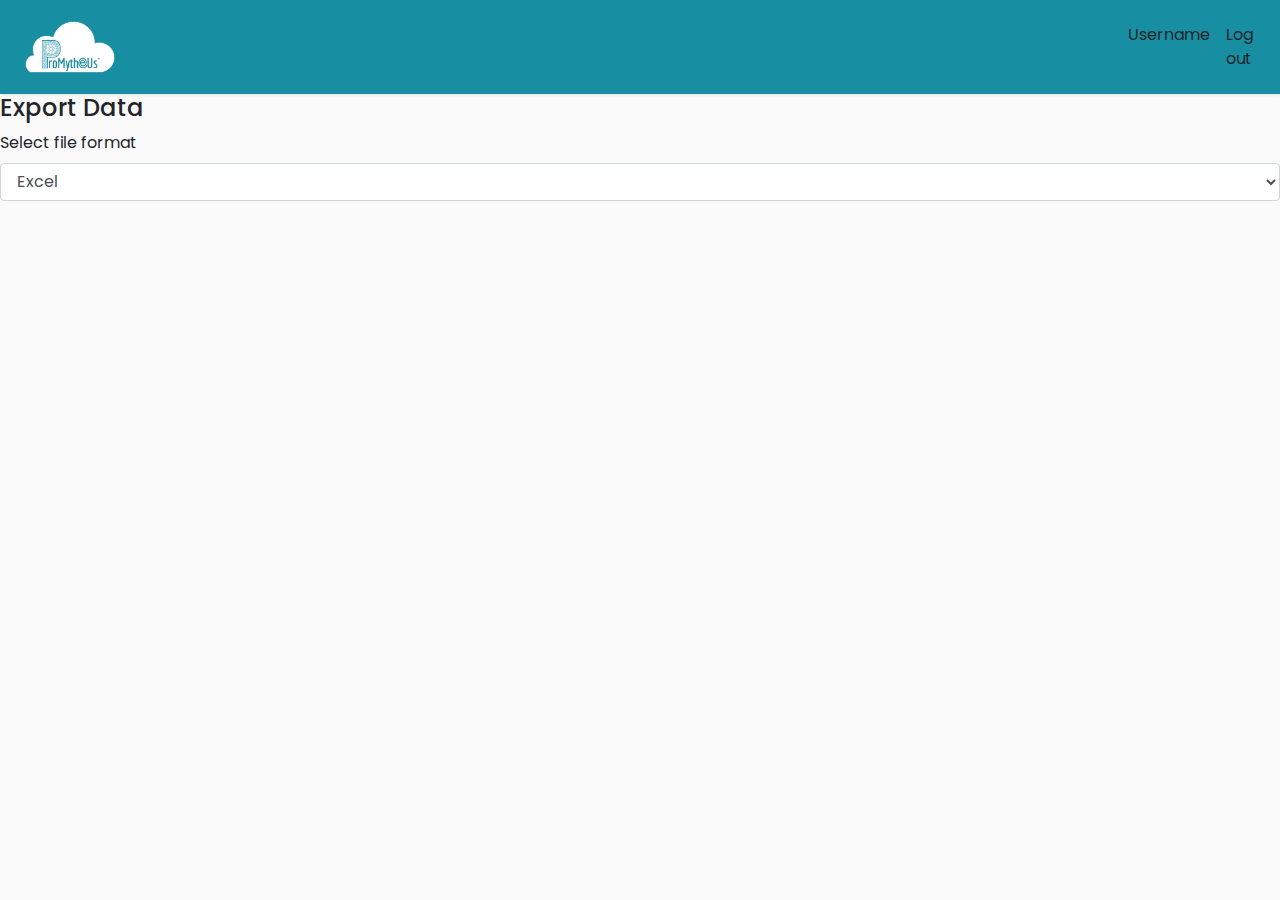
<file: interface design/index.html>
<!DOCTYPE html>
<html lang="en">
	<head>
		<meta charset="utf-8">
		<meta http-equiv="X-UA-Compatible" content="IE=edge">
		<meta name="viewport" content="width=device-width, initial-scale=1">
		<meta name="description" content="">
		<meta name="author" content="">
		<link rel="icon" type="image/png" sizes="16x16" href="">
		<title>PromyTheus</title>
		<link rel="stylesheet" href="https://maxcdn.bootstrapcdn.com/bootstrap/4.1.0/css/bootstrap.min.css">
		<script src="https://ajax.googleapis.com/ajax/libs/jquery/3.3.1/jquery.min.js"></script>
		<script src="https://cdnjs.cloudflare.com/ajax/libs/popper.js/1.14.0/umd/popper.min.js"></script>
		<script src="https://maxcdn.bootstrapcdn.com/bootstrap/4.1.0/js/bootstrap.min.js"></script>
		<!-- Custom CSS -->
		<link href="css/style.css" rel="stylesheet">
	</head>
	<body>
		<nav class="navbar navbar-expand-sm navbar-inverse nav-bar">
			<div class="container">
				<a class="navbar-brand logo" href="#">
					<img src="img/logo2.png" alt="Logo" style="width: 60%;">
				</a>
			</div>
			<ul class="navbar-nav ml-auto nav-bar">
				<li class="nav-item">
					<a class="nav-link" href="#">Username</a>
				</li>
				<li class="nav-item">
					<a class="nav-link" href="#">Log out</a>
				</li>
			</ul>
		</nav>
		<main>
			<aside>
				<div class="sidebar">
					<header>
						<h4>
							Export Data
						</h4>
					</header>
					<form>
						<div class="form-group">
						<label>Select file format</label>
						<select name="file types" class="form-control">
							<option>Excel</option>
							<option>CSV</option>
							<option>PDF</option>
						</select>
						</div>
						

					</form>
				</div>
				
			</aside>
			<section style="background-color: red;">
				<header>
					
				</header>
				
			</section>
		</main>
	</body>
</file>
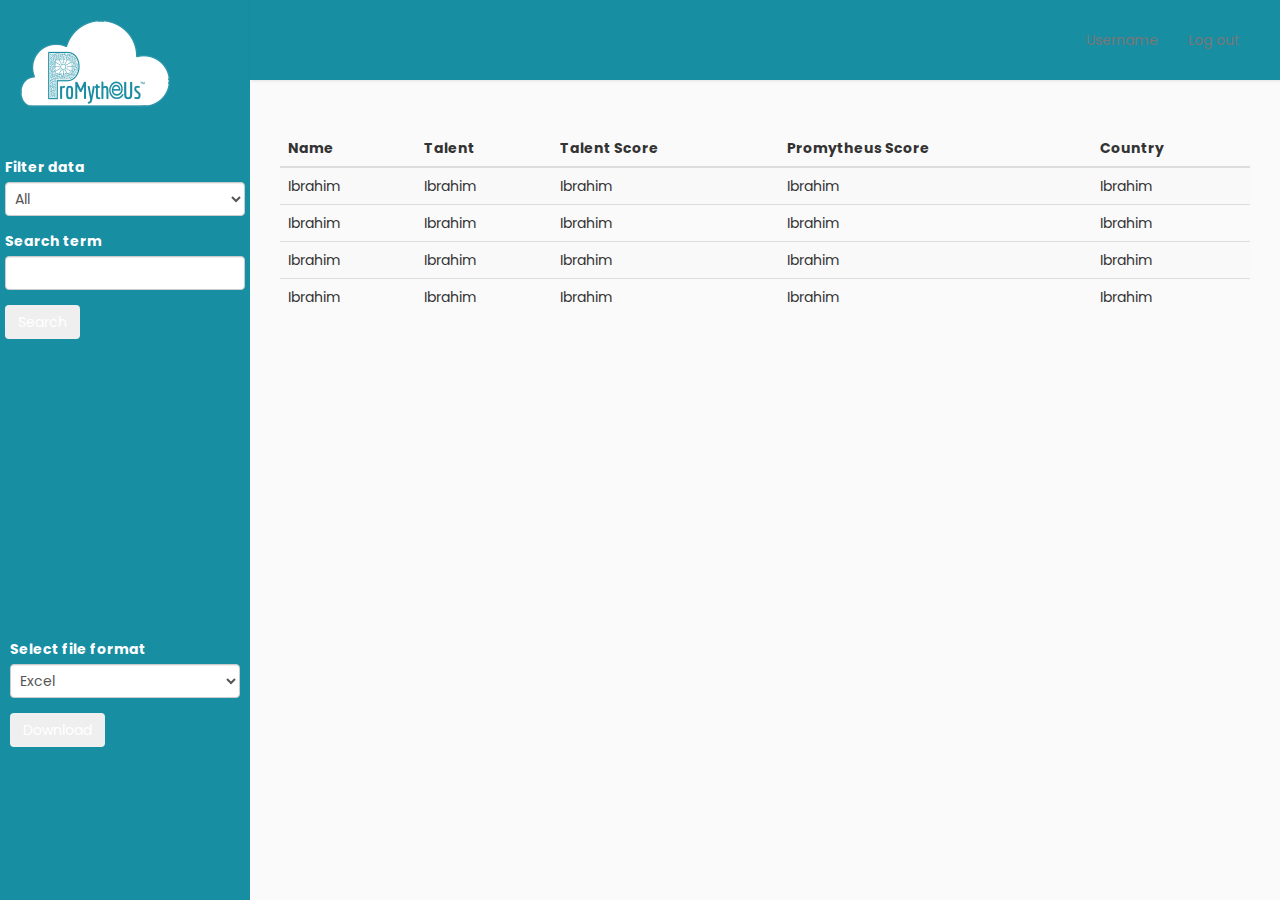
<file: interface design/dashboard.html>
<!DOCTYPE html>
<html>
    <head>
        <meta charset="utf-8">
        <meta name="viewport" content="width=device-width, initial-scale=1.0">
        <meta http-equiv="X-UA-Compatible" content="IE=edge">
        <title>Collapsible sidebar using Bootstrap 3</title>
        <!-- Bootstrap CSS CDN -->
        <link rel="stylesheet" href="https://maxcdn.bootstrapcdn.com/bootstrap/3.3.7/css/bootstrap.min.css">
        <!-- Our Custom CSS -->
        <link rel="stylesheet" href="css/style.css">
    </head>
    <body>
        <div class="wrapper">
            <!-- Sidebar Holder -->
            <nav id="sidebar">
                <div class="sidebar-header">
                    <img src="img/logo2.png" alt="Logo">
                </div>
                <section>
                    <form>
                        <div class="form-group">
                            <label for="data-category">Filter data</label>
                            <select name="data-category" class="form-control form-element">
                                <option>All</option>
                                <option>Country</option>
                                <option>Talent</option>
                                <option>Name</option>
                            </select>
                        </div>
                        <div class="form-group">
                            <label for="search-term">
                                Search term
                            </label>
                            <input type="text" name="search-term" class="form-control form-element">
                        </div>
                        <div>
                            <button class="btn">Search</button>
                        </div>
                    </form>
                </section>
                <section>
                    <!--                 <header>
                        <h3 style="text-align: center" class="form-header">Export Data</h3>
                    </header> -->
                    <form class="form2">
                        <div class="form-group">
                            <label for="data-category">Select file format</label>
                            <select name="data-category" class="form-control form-element">
                                <option>Excel</option>
                                <option>CSV</option>
                                <option>PDF</option>
                            </select>
                        </div>
                        <div>
                            <button class="btn download">Download</button>
                        </div>
                    </form>
                </section>
            </nav>
            <!-- Page Content Holder -->
            <div id="content">
                <nav class="navbar navbar-default">
                    <div class="container-fluid nav-bar">
                        <div class="collapse navbar-collapse" id="bs-example-navbar-collapse-1">
                            <ul class="nav navbar-nav navbar-right">
                                <li><a href="#">Username</a></li>
                                <li><a href="#">Log out</a></li>
                            </ul>
                        </div>
                    </div>
                </nav>
                <section>
                    <table class="table table-striped table-hover" style="width:100%">
                        <thead>
                            <tr>
                                <th>Name</th>
                                <th>Talent</th>
                                <th>Talent Score</th>
                                <th>Promytheus Score</th>
                                <th>Country</th>
                            </tr>
                        </thead>
                        <tbody>
                            <a><tr>
                                <td>Ibrahim</td>
                                <td>Ibrahim</td>
                                <td>Ibrahim</td>
                                <td>Ibrahim</td>
                                <td>Ibrahim</td>
                            </tr></a>
                            <tr>
                                <td>Ibrahim</td>
                                <td>Ibrahim</td>
                                <td>Ibrahim</td>
                                <td>Ibrahim</td>
                                <td>Ibrahim</td>
                            </tr>
                            <tr>
                                <td>Ibrahim</td>
                                <td>Ibrahim</td>
                                <td>Ibrahim</td>
                                <td>Ibrahim</td>
                                <td>Ibrahim</td>
                            </tr>
                            <tr>
                                <td>Ibrahim</td>
                                <td>Ibrahim</td>
                                <td>Ibrahim</td>
                                <td>Ibrahim</td>
                                <td>Ibrahim</td>
                            </tr>
                        </tbody>
                    </table>
                </section>
            </div>
        </div>
    </body>
</html>
</file>
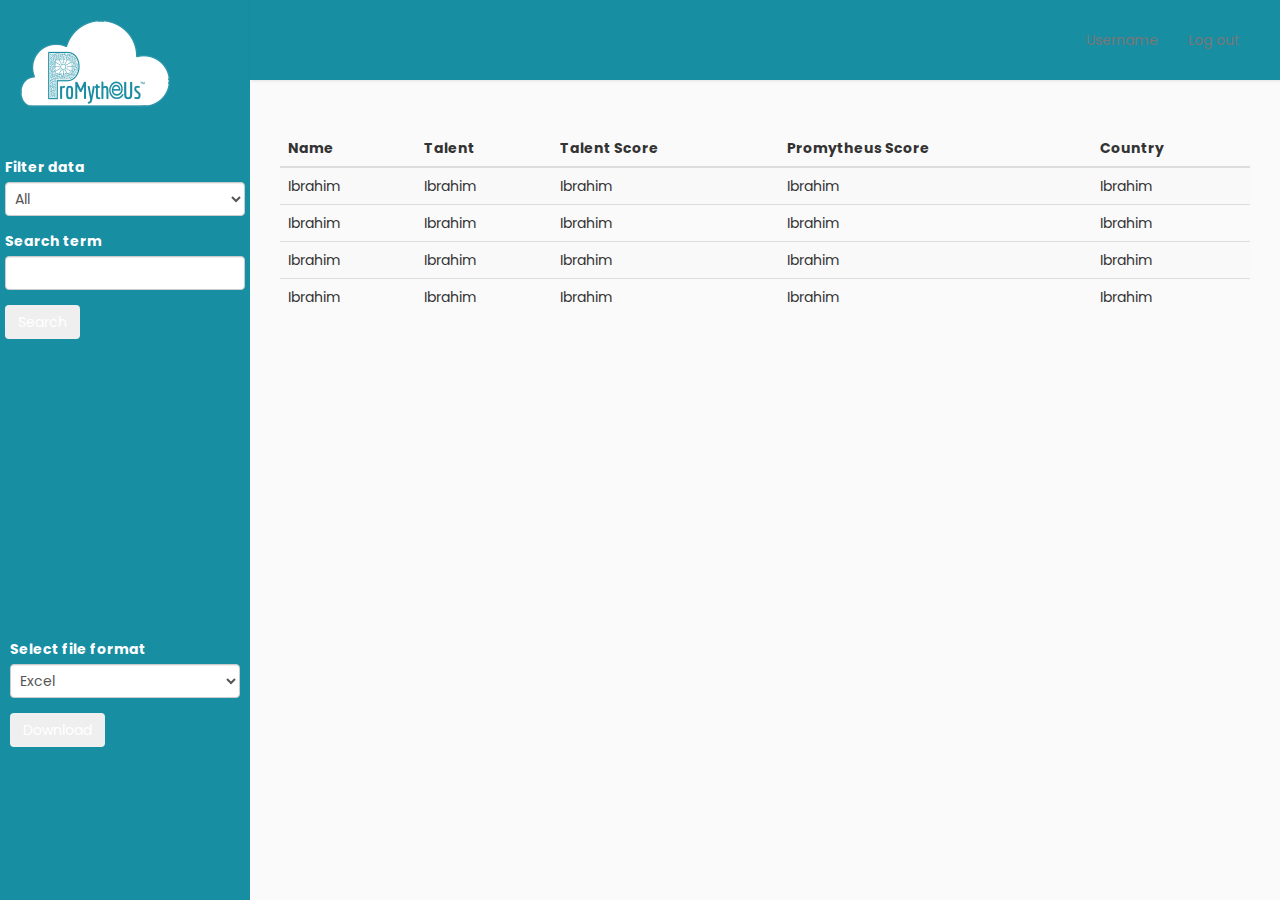
<file: interface design/index4 (2).html>
<!DOCTYPE html>
<html>
    <head>
        <meta charset="utf-8">
        <meta name="viewport" content="width=device-width, initial-scale=1.0">
        <meta http-equiv="X-UA-Compatible" content="IE=edge">
        <title>Collapsible sidebar using Bootstrap 3</title>
        <!-- Bootstrap CSS CDN -->
        <link rel="stylesheet" href="https://maxcdn.bootstrapcdn.com/bootstrap/3.3.7/css/bootstrap.min.css">
        <!-- Our Custom CSS -->
        <link rel="stylesheet" href="css/style4.css">
    </head>
    <body>
        <div class="wrapper">
            <!-- Sidebar Holder -->
            <nav id="sidebar">
                <div class="sidebar-header">
                    <img src="img/logo2.png" alt="Logo">
                </div>
                <section>
                    <form>
                        <div class="form-group">
                            <label for="data-category">Filter data</label>
                            <select name="data-category" class="form-control form-element">
                                <option>All</option>
                                <option>Country</option>
                                <option>Talent</option>
                                <option>Name</option>
                            </select>
                        </div>
                        <div class="form-group">
                            <label for="search-term">
                                Search term
                            </label>
                            <input type="text" name="search-term" class="form-control form-element">
                        </div>
                        <div>
                            <button class="btn">Search</button>
                        </div>
                    </form>
                </section>
                <section>
                    <!--                 <header>
                        <h3 style="text-align: center" class="form-header">Export Data</h3>
                    </header> -->
                    <form class="form2">
                        <div class="form-group">
                            <label for="data-category">Select file format</label>
                            <select name="data-category" class="form-control form-element">
                                <option>Excel</option>
                                <option>CSV</option>
                                <option>PDF</option>
                            </select>
                        </div>
                        <div>
                            <button class="btn download">Download</button>
                        </div>
                    </form>
                </section>
            </nav>
            <!-- Page Content Holder -->
            <div id="content">
                <nav class="navbar navbar-default">
                    <div class="container-fluid nav-bar">
                        <div class="collapse navbar-collapse" id="bs-example-navbar-collapse-1">
                            <ul class="nav navbar-nav navbar-right">
                                <li><a href="#">Username</a></li>
                                <li><a href="#">Log out</a></li>
                            </ul>
                        </div>
                    </div>
                </nav>
                <section>
                    <table class="table table-striped table-hover" style="width:100%">
                        <thead>
                            <tr>
                                <th>Name</th>
                                <th>Talent</th>
                                <th>Talent Score</th>
                                <th>Promytheus Score</th>
                                <th>Country</th>
                            </tr>
                        </thead>
                        <tbody>
                            <a><tr>
                                <td>Ibrahim</td>
                                <td>Ibrahim</td>
                                <td>Ibrahim</td>
                                <td>Ibrahim</td>
                                <td>Ibrahim</td>
                            </tr></a>
                            <tr>
                                <td>Ibrahim</td>
                                <td>Ibrahim</td>
                                <td>Ibrahim</td>
                                <td>Ibrahim</td>
                                <td>Ibrahim</td>
                            </tr>
                            <tr>
                                <td>Ibrahim</td>
                                <td>Ibrahim</td>
                                <td>Ibrahim</td>
                                <td>Ibrahim</td>
                                <td>Ibrahim</td>
                            </tr>
                            <tr>
                                <td>Ibrahim</td>
                                <td>Ibrahim</td>
                                <td>Ibrahim</td>
                                <td>Ibrahim</td>
                                <td>Ibrahim</td>
                            </tr>
                        </tbody>
                    </table>
                </section>
            </div>
        </div>
    </body>
</html>
</file>
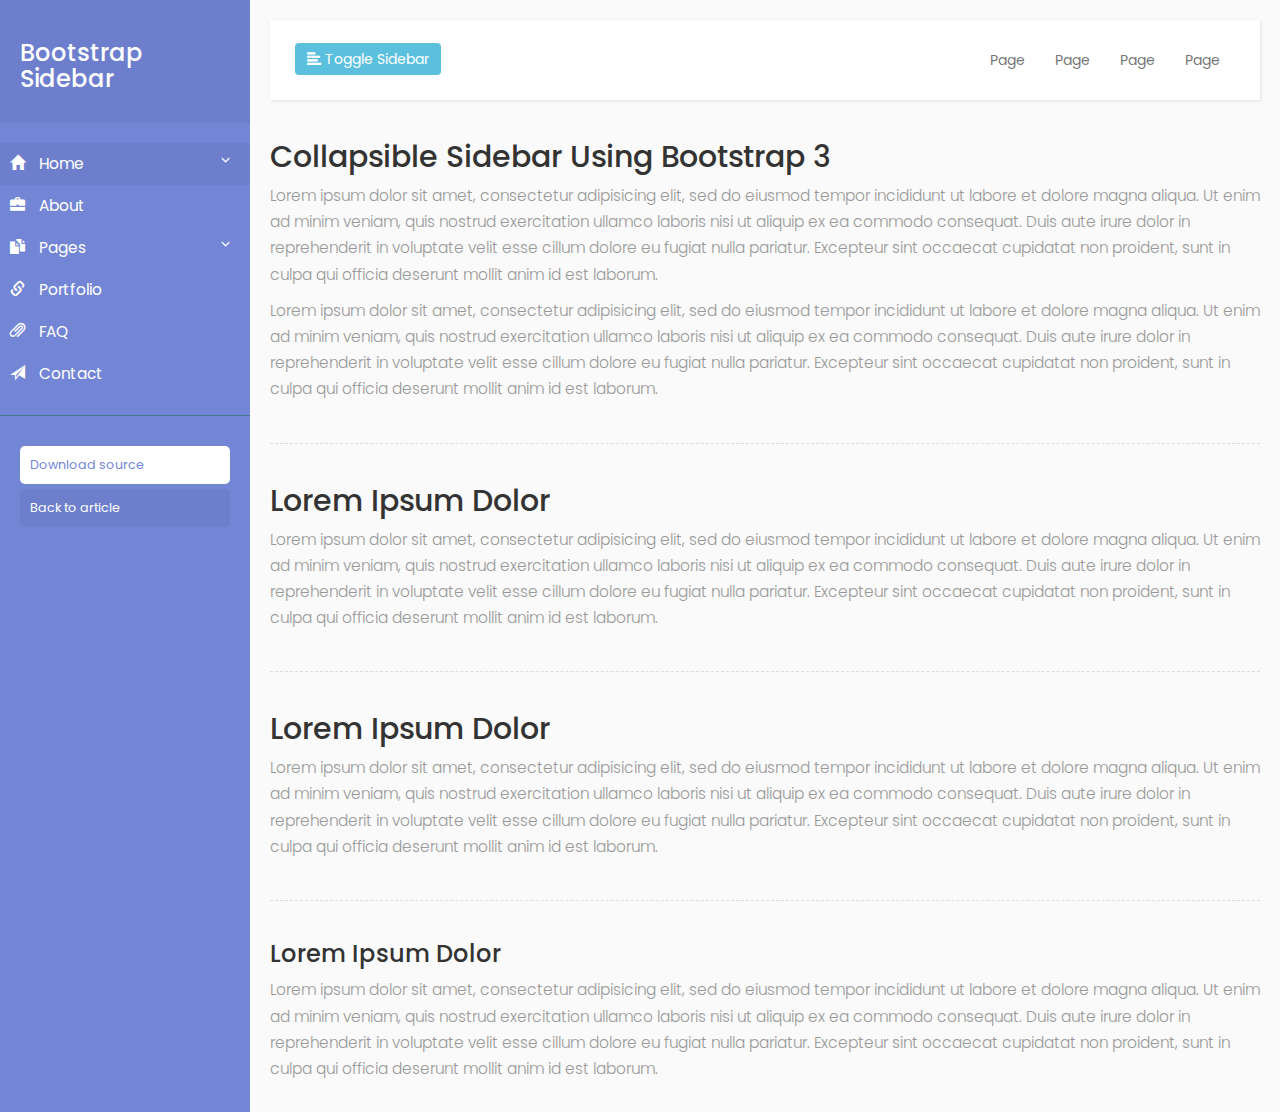
<file: interface design/img/sidebar/bootstrap-sidebar/index4.html>
<!DOCTYPE html>
<html>
    <head>
        <meta charset="utf-8">
        <meta name="viewport" content="width=device-width, initial-scale=1.0">
        <meta http-equiv="X-UA-Compatible" content="IE=edge">

        <title>Collapsible sidebar using Bootstrap 3</title>

         <!-- Bootstrap CSS CDN -->
        <link rel="stylesheet" href="https://maxcdn.bootstrapcdn.com/bootstrap/3.3.7/css/bootstrap.min.css">
        <!-- Our Custom CSS -->
        <link rel="stylesheet" href="style4.css">
    </head>
    <body>



        <div class="wrapper">
            <!-- Sidebar Holder -->
            <nav id="sidebar">
                <div class="sidebar-header">
                    <h3>Bootstrap Sidebar</h3>
                    <strong>BS</strong>
                </div>

                <ul class="list-unstyled components">
                    <li class="active">
                        <a href="#homeSubmenu" data-toggle="collapse" aria-expanded="false">
                            <i class="glyphicon glyphicon-home"></i>
                            Home
                        </a>
                        <ul class="collapse list-unstyled" id="homeSubmenu">
                            <li><a href="#">Home 1</a></li>
                            <li><a href="#">Home 2</a></li>
                            <li><a href="#">Home 3</a></li>
                        </ul>
                    </li>
                    <li>
                        <a href="#">
                            <i class="glyphicon glyphicon-briefcase"></i>
                            About
                        </a>
                        <a href="#pageSubmenu" data-toggle="collapse" aria-expanded="false">
                            <i class="glyphicon glyphicon-duplicate"></i>
                            Pages
                        </a>
                        <ul class="collapse list-unstyled" id="pageSubmenu">
                            <li><a href="#">Page 1</a></li>
                            <li><a href="#">Page 2</a></li>
                            <li><a href="#">Page 3</a></li>
                        </ul>
                    </li>
                    <li>
                        <a href="#">
                            <i class="glyphicon glyphicon-link"></i>
                            Portfolio
                        </a>
                    </li>
                    <li>
                        <a href="#">
                            <i class="glyphicon glyphicon-paperclip"></i>
                            FAQ
                        </a>
                    </li>
                    <li>
                        <a href="#">
                            <i class="glyphicon glyphicon-send"></i>
                            Contact
                        </a>
                    </li>
                </ul>

                <ul class="list-unstyled CTAs">
                    <li><a href="https://bootstrapious.com/tutorial/files/sidebar.zip" class="download">Download source</a></li>
                    <li><a href="https://bootstrapious.com/p/bootstrap-sidebar" class="article">Back to article</a></li>
                </ul>
            </nav>

            <!-- Page Content Holder -->
            <div id="content">

                <nav class="navbar navbar-default">
                    <div class="container-fluid">

                        <div class="navbar-header">
                            <button type="button" id="sidebarCollapse" class="btn btn-info navbar-btn">
                                <i class="glyphicon glyphicon-align-left"></i>
                                <span>Toggle Sidebar</span>
                            </button>
                        </div>

                        <div class="collapse navbar-collapse" id="bs-example-navbar-collapse-1">
                            <ul class="nav navbar-nav navbar-right">
                                <li><a href="#">Page</a></li>
                                <li><a href="#">Page</a></li>
                                <li><a href="#">Page</a></li>
                                <li><a href="#">Page</a></li>
                            </ul>
                        </div>
                    </div>
                </nav>

                <h2>Collapsible Sidebar Using Bootstrap 3</h2>
                <p>Lorem ipsum dolor sit amet, consectetur adipisicing elit, sed do eiusmod tempor incididunt ut labore et dolore magna aliqua. Ut enim ad minim veniam, quis nostrud exercitation ullamco laboris nisi ut aliquip ex ea commodo consequat. Duis aute irure dolor in reprehenderit in voluptate velit esse cillum dolore eu fugiat nulla pariatur. Excepteur sint occaecat cupidatat non proident, sunt in culpa qui officia deserunt mollit anim id est laborum.</p>
                <p>Lorem ipsum dolor sit amet, consectetur adipisicing elit, sed do eiusmod tempor incididunt ut labore et dolore magna aliqua. Ut enim ad minim veniam, quis nostrud exercitation ullamco laboris nisi ut aliquip ex ea commodo consequat. Duis aute irure dolor in reprehenderit in voluptate velit esse cillum dolore eu fugiat nulla pariatur. Excepteur sint occaecat cupidatat non proident, sunt in culpa qui officia deserunt mollit anim id est laborum.</p>

                <div class="line"></div>

                <h2>Lorem Ipsum Dolor</h2>
                <p>Lorem ipsum dolor sit amet, consectetur adipisicing elit, sed do eiusmod tempor incididunt ut labore et dolore magna aliqua. Ut enim ad minim veniam, quis nostrud exercitation ullamco laboris nisi ut aliquip ex ea commodo consequat. Duis aute irure dolor in reprehenderit in voluptate velit esse cillum dolore eu fugiat nulla pariatur. Excepteur sint occaecat cupidatat non proident, sunt in culpa qui officia deserunt mollit anim id est laborum.</p>

                <div class="line"></div>

                <h2>Lorem Ipsum Dolor</h2>
                <p>Lorem ipsum dolor sit amet, consectetur adipisicing elit, sed do eiusmod tempor incididunt ut labore et dolore magna aliqua. Ut enim ad minim veniam, quis nostrud exercitation ullamco laboris nisi ut aliquip ex ea commodo consequat. Duis aute irure dolor in reprehenderit in voluptate velit esse cillum dolore eu fugiat nulla pariatur. Excepteur sint occaecat cupidatat non proident, sunt in culpa qui officia deserunt mollit anim id est laborum.</p>

                <div class="line"></div>

                <h3>Lorem Ipsum Dolor</h3>
                <p>Lorem ipsum dolor sit amet, consectetur adipisicing elit, sed do eiusmod tempor incididunt ut labore et dolore magna aliqua. Ut enim ad minim veniam, quis nostrud exercitation ullamco laboris nisi ut aliquip ex ea commodo consequat. Duis aute irure dolor in reprehenderit in voluptate velit esse cillum dolore eu fugiat nulla pariatur. Excepteur sint occaecat cupidatat non proident, sunt in culpa qui officia deserunt mollit anim id est laborum.</p>
            </div>
        </div>





        <!-- jQuery CDN -->
         <script src="https://code.jquery.com/jquery-1.12.0.min.js"></script>
         <!-- Bootstrap Js CDN -->
         <script src="https://maxcdn.bootstrapcdn.com/bootstrap/3.3.7/js/bootstrap.min.js"></script>

         <script type="text/javascript">
             $(document).ready(function () {
                 $('#sidebarCollapse').on('click', function () {
                     $('#sidebar').toggleClass('active');
                 });
             });
         </script>
    </body>
</html>
</file>
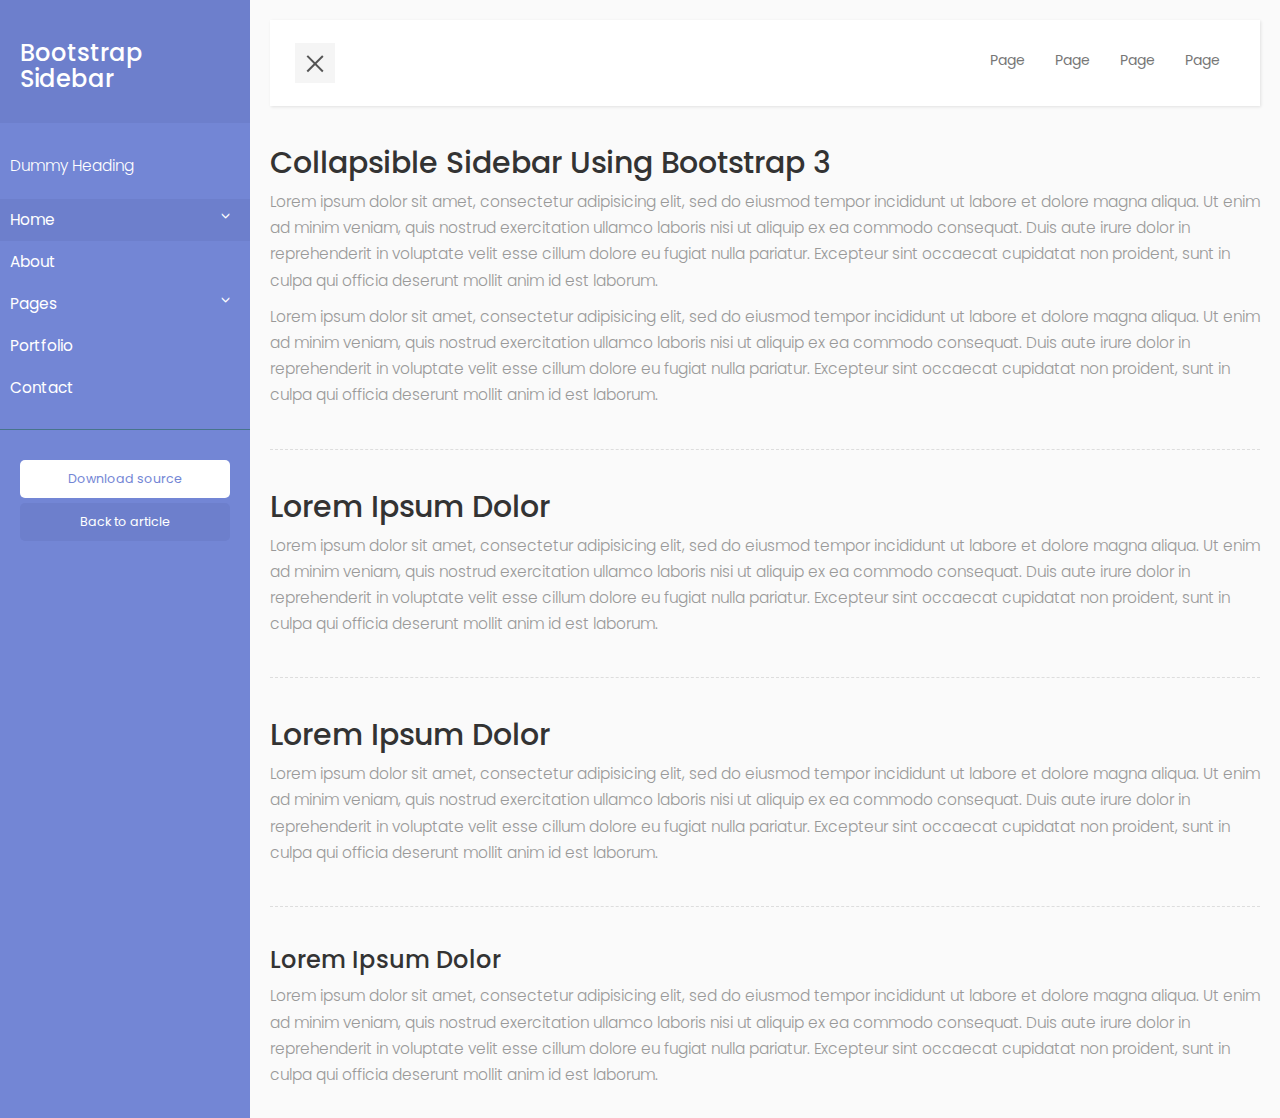
<file: interface design/img/sidebar/bootstrap-sidebar/index5.html>
<!DOCTYPE html>
<html>
    <head>
        <meta charset="utf-8">
        <meta name="viewport" content="width=device-width, initial-scale=1.0">
        <meta http-equiv="X-UA-Compatible" content="IE=edge">

        <title>Collapsible sidebar using Bootstrap 3</title>

         <!-- Bootstrap CSS CDN -->
        <link rel="stylesheet" href="https://maxcdn.bootstrapcdn.com/bootstrap/3.3.7/css/bootstrap.min.css">
        <!-- Our Custom CSS -->
        <link rel="stylesheet" href="style5.css">
    </head>
    <body>



        <div class="wrapper">
            <!-- Sidebar Holder -->
            <nav id="sidebar">
                <div class="sidebar-header">
                    <h3>Bootstrap Sidebar</h3>
                </div>

                <ul class="list-unstyled components">
                    <p>Dummy Heading</p>
                    <li class="active">
                        <a href="#homeSubmenu" data-toggle="collapse" aria-expanded="false">Home</a>
                        <ul class="collapse list-unstyled" id="homeSubmenu">
                            <li><a href="#">Home 1</a></li>
                            <li><a href="#">Home 2</a></li>
                            <li><a href="#">Home 3</a></li>
                        </ul>
                    </li>
                    <li>
                        <a href="#">About</a>
                        <a href="#pageSubmenu" data-toggle="collapse" aria-expanded="false">Pages</a>
                        <ul class="collapse list-unstyled" id="pageSubmenu">
                            <li><a href="#">Page 1</a></li>
                            <li><a href="#">Page 2</a></li>
                            <li><a href="#">Page 3</a></li>
                        </ul>
                    </li>
                    <li>
                        <a href="#">Portfolio</a>
                    </li>
                    <li>
                        <a href="#">Contact</a>
                    </li>
                </ul>

                <ul class="list-unstyled CTAs">
                    <li><a href="https://bootstrapious.com/tutorial/files/sidebar.zip" class="download">Download source</a></li>
                    <li><a href="https://bootstrapious.com/p/bootstrap-sidebar" class="article">Back to article</a></li>
                </ul>
            </nav>

            <!-- Page Content Holder -->
            <div id="content">

                <nav class="navbar navbar-default">
                    <div class="container-fluid">

                        <div class="navbar-header">
                            <button type="button" id="sidebarCollapse" class="navbar-btn">
                                <span></span>
                                <span></span>
                                <span></span>
                            </button>
                        </div>

                        <div class="collapse navbar-collapse" id="bs-example-navbar-collapse-1">
                            <ul class="nav navbar-nav navbar-right">
                                <li><a href="#">Page</a></li>
                                <li><a href="#">Page</a></li>
                                <li><a href="#">Page</a></li>
                                <li><a href="#">Page</a></li>
                            </ul>
                        </div>
                    </div>
                </nav>

                <h2>Collapsible Sidebar Using Bootstrap 3</h2>
                <p>Lorem ipsum dolor sit amet, consectetur adipisicing elit, sed do eiusmod tempor incididunt ut labore et dolore magna aliqua. Ut enim ad minim veniam, quis nostrud exercitation ullamco laboris nisi ut aliquip ex ea commodo consequat. Duis aute irure dolor in reprehenderit in voluptate velit esse cillum dolore eu fugiat nulla pariatur. Excepteur sint occaecat cupidatat non proident, sunt in culpa qui officia deserunt mollit anim id est laborum.</p>
                <p>Lorem ipsum dolor sit amet, consectetur adipisicing elit, sed do eiusmod tempor incididunt ut labore et dolore magna aliqua. Ut enim ad minim veniam, quis nostrud exercitation ullamco laboris nisi ut aliquip ex ea commodo consequat. Duis aute irure dolor in reprehenderit in voluptate velit esse cillum dolore eu fugiat nulla pariatur. Excepteur sint occaecat cupidatat non proident, sunt in culpa qui officia deserunt mollit anim id est laborum.</p>

                <div class="line"></div>

                <h2>Lorem Ipsum Dolor</h2>
                <p>Lorem ipsum dolor sit amet, consectetur adipisicing elit, sed do eiusmod tempor incididunt ut labore et dolore magna aliqua. Ut enim ad minim veniam, quis nostrud exercitation ullamco laboris nisi ut aliquip ex ea commodo consequat. Duis aute irure dolor in reprehenderit in voluptate velit esse cillum dolore eu fugiat nulla pariatur. Excepteur sint occaecat cupidatat non proident, sunt in culpa qui officia deserunt mollit anim id est laborum.</p>

                <div class="line"></div>

                <h2>Lorem Ipsum Dolor</h2>
                <p>Lorem ipsum dolor sit amet, consectetur adipisicing elit, sed do eiusmod tempor incididunt ut labore et dolore magna aliqua. Ut enim ad minim veniam, quis nostrud exercitation ullamco laboris nisi ut aliquip ex ea commodo consequat. Duis aute irure dolor in reprehenderit in voluptate velit esse cillum dolore eu fugiat nulla pariatur. Excepteur sint occaecat cupidatat non proident, sunt in culpa qui officia deserunt mollit anim id est laborum.</p>

                <div class="line"></div>

                <h3>Lorem Ipsum Dolor</h3>
                <p>Lorem ipsum dolor sit amet, consectetur adipisicing elit, sed do eiusmod tempor incididunt ut labore et dolore magna aliqua. Ut enim ad minim veniam, quis nostrud exercitation ullamco laboris nisi ut aliquip ex ea commodo consequat. Duis aute irure dolor in reprehenderit in voluptate velit esse cillum dolore eu fugiat nulla pariatur. Excepteur sint occaecat cupidatat non proident, sunt in culpa qui officia deserunt mollit anim id est laborum.</p>
            </div>
        </div>





        <!-- jQuery CDN -->
         <script src="https://code.jquery.com/jquery-1.12.0.min.js"></script>
         <!-- Bootstrap Js CDN -->
         <script src="https://maxcdn.bootstrapcdn.com/bootstrap/3.3.7/js/bootstrap.min.js"></script>

         <script type="text/javascript">
             $(document).ready(function () {
                 $('#sidebarCollapse').on('click', function () {
                     $('#sidebar').toggleClass('active');
                     $(this).toggleClass('active');
                 });
             });
         </script>
    </body>
</html>
</file>
<file: interface design/css/style.css>
@import "https://fonts.googleapis.com/css?family=Poppins:300,400,500,600,700";


body {
    font-family: 'Poppins', sans-serif;
    background: #fafafa;
}

p {
    font-family: 'Poppins', sans-serif;
    font-size: 1.1em;
    font-weight: 300;
    line-height: 1.7em;
    color: #999;
}

a, a:hover, a:focus {
    color: inherit;
    text-decoration: none;
    transition: all 0.3s;
}

.navbar {
    padding: 15px 10px;
    background: #178ea2;
    border: none;
    border-radius: 0;
    box-shadow: 1px 1px 3px rgba(0, 0, 0, 0.1);
}

.navbar-btn {
    box-shadow: none;
    outline: none !important;
    border: none;
}

/* ---------------------------------------------------
    SIDEBAR STYLE
----------------------------------------------------- */
.wrapper {
    display: flex;
    align-items: stretch;
}

#sidebar {
    min-width: 250px;
    max-width: 250px;
    background: #178ea2;
    color: #fff;
    transition: all 0.3s;
}

#sidebar form{
    margin: 30px 5px 30px 5px;
}

#sidebar .form2{
    margin: 300px 10px 10px 10px;
}
#sidebar.active {
    margin-left: -250px;
}

#sidebar .sidebar-header {
    padding: 20px;
    background: #178ea2;
}

#sidebar .form-element{
    padding: 5px;
}

#sidebar ul p {
    color: #fff;
    padding: 10px;
}

#sidebar ul li a {
    padding: 10px;
    font-size: 1.1em;
    display: block;
}
#sidebar ul li a:hover {
    color: #7386D5;
    background: #fff;
}



/* ---------------------------------------------------
    CONTENT STYLE
----------------------------------------------------- */
#content {
    width: 100%;
    min-height: 100vh;
    transition: all 0.3s;
}
#content section{
    padding: 30px;
}
</file>
<file: interface design/css/style4.css>
@import "https://fonts.googleapis.com/css?family=Poppins:300,400,500,600,700";


body {
    font-family: 'Poppins', sans-serif;
    background: #fafafa;
}

p {
    font-family: 'Poppins', sans-serif;
    font-size: 1.1em;
    font-weight: 300;
    line-height: 1.7em;
    color: #999;
}

a, a:hover, a:focus {
    color: inherit;
    text-decoration: none;
    transition: all 0.3s;
}

.navbar {
    padding: 15px 10px;
    background: #178ea2;
    border: none;
    border-radius: 0;
    box-shadow: 1px 1px 3px rgba(0, 0, 0, 0.1);
}

.navbar-btn {
    box-shadow: none;
    outline: none !important;
    border: none;
}

/* ---------------------------------------------------
    SIDEBAR STYLE
----------------------------------------------------- */
.wrapper {
    display: flex;
    align-items: stretch;
}

#sidebar {
    min-width: 250px;
    max-width: 250px;
    background: #178ea2;
    color: #fff;
    transition: all 0.3s;
}

#sidebar form{
    margin: 30px 5px 30px 5px;
}

#sidebar .form2{
    margin: 300px 10px 10px 10px;
}
#sidebar.active {
    margin-left: -250px;
}

#sidebar .sidebar-header {
    padding: 20px;
    background: #178ea2;
}

#sidebar .form-element{
    padding: 5px;
}

#sidebar ul p {
    color: #fff;
    padding: 10px;
}

#sidebar ul li a {
    padding: 10px;
    font-size: 1.1em;
    display: block;
}
#sidebar ul li a:hover {
    color: #7386D5;
    background: #fff;
}



/* ---------------------------------------------------
    CONTENT STYLE
----------------------------------------------------- */
#content {
    width: 100%;
    min-height: 100vh;
    transition: all 0.3s;
}
#content section{
    padding: 30px;
}
</file>
<file: interface design/img/sidebar/bootstrap-sidebar/style4.css>
/*
    DEMO STYLE
*/
@import "https://fonts.googleapis.com/css?family=Poppins:300,400,500,600,700";


body {
    font-family: 'Poppins', sans-serif;
    background: #fafafa;
}

p {
    font-family: 'Poppins', sans-serif;
    font-size: 1.1em;
    font-weight: 300;
    line-height: 1.7em;
    color: #999;
}

a, a:hover, a:focus {
    color: inherit;
    text-decoration: none;
    transition: all 0.3s;
}

.navbar {
    padding: 15px 10px;
    background: #fff;
    border: none;
    border-radius: 0;
    margin-bottom: 40px;
    box-shadow: 1px 1px 3px rgba(0, 0, 0, 0.1);
}

.navbar-btn {
    box-shadow: none;
    outline: none !important;
    border: none;
}

.line {
    width: 100%;
    height: 1px;
    border-bottom: 1px dashed #ddd;
    margin: 40px 0;
}

i, span {
    display: inline-block;
}

/* ---------------------------------------------------
    SIDEBAR STYLE
----------------------------------------------------- */
.wrapper {
    display: flex;
    align-items: stretch;
}

#sidebar {
    min-width: 250px;
    max-width: 250px;
    background: #7386D5;
    color: #fff;
    transition: all 0.3s;
}

#sidebar.active {
    min-width: 80px;
    max-width: 80px;
    text-align: center;
}

#sidebar.active .sidebar-header h3, #sidebar.active .CTAs {
    display: none;
}

#sidebar.active .sidebar-header strong {
    display: block;
}

#sidebar ul li a {
    text-align: left;
}

#sidebar.active ul li a {
    padding: 20px 10px;
    text-align: center;
    font-size: 0.85em;
}

#sidebar.active ul li a i {
    margin-right:  0;
    display: block;
    font-size: 1.8em;
    margin-bottom: 5px;
}

#sidebar.active ul ul a {
    padding: 10px !important;
}

#sidebar.active a[aria-expanded="false"]::before, #sidebar.active a[aria-expanded="true"]::before {
    top: auto;
    bottom: 5px;
    right: 50%;
    -webkit-transform: translateX(50%);
    -ms-transform: translateX(50%);
    transform: translateX(50%);
}

#sidebar .sidebar-header {
    padding: 20px;
    background: #6d7fcc;
}

#sidebar .sidebar-header strong {
    display: none;
    font-size: 1.8em;
}

#sidebar ul.components {
    padding: 20px 0;
    border-bottom: 1px solid #47748b;
}

#sidebar ul li a {
    padding: 10px;
    font-size: 1.1em;
    display: block;
}
#sidebar ul li a:hover {
    color: #7386D5;
    background: #fff;
}
#sidebar ul li a i {
    margin-right: 10px;
}

#sidebar ul li.active > a, a[aria-expanded="true"] {
    color: #fff;
    background: #6d7fcc;
}


a[data-toggle="collapse"] {
    position: relative;
}

a[aria-expanded="false"]::before, a[aria-expanded="true"]::before {
    content: '\e259';
    display: block;
    position: absolute;
    right: 20px;
    font-family: 'Glyphicons Halflings';
    font-size: 0.6em;
}
a[aria-expanded="true"]::before {
    content: '\e260';
}


ul ul a {
    font-size: 0.9em !important;
    padding-left: 30px !important;
    background: #6d7fcc;
}

ul.CTAs {
    padding: 20px;
}

ul.CTAs a {
    text-align: center;
    font-size: 0.9em !important;
    display: block;
    border-radius: 5px;
    margin-bottom: 5px;
}

a.download {
    background: #fff;
    color: #7386D5;
}

a.article, a.article:hover {
    background: #6d7fcc !important;
    color: #fff !important;
}



/* ---------------------------------------------------
    CONTENT STYLE
----------------------------------------------------- */
#content {
    padding: 20px;
    min-height: 100vh;
    transition: all 0.3s;
}


/* ---------------------------------------------------
    MEDIAQUERIES
----------------------------------------------------- */
@media (max-width: 768px) {
    #sidebar {
        min-width: 80px;
        max-width: 80px;
        text-align: center;
        margin-left: -80px !important ;
    }
    a[aria-expanded="false"]::before, a[aria-expanded="true"]::before {
        top: auto;
        bottom: 5px;
        right: 50%;
        -webkit-transform: translateX(50%);
        -ms-transform: translateX(50%);
        transform: translateX(50%);
    }
    #sidebar.active {
        margin-left: 0 !important;
    }

    #sidebar .sidebar-header h3, #sidebar .CTAs {
        display: none;
    }

    #sidebar .sidebar-header strong {
        display: block;
    }

    #sidebar ul li a {
        padding: 20px 10px;
    }

    #sidebar ul li a span {
        font-size: 0.85em;
    }
    #sidebar ul li a i {
        margin-right:  0;
        display: block;
    }

    #sidebar ul ul a {
        padding: 10px !important;
    }

    #sidebar ul li a i {
        font-size: 1.3em;
    }
    #sidebar {
        margin-left: 0;
    }
    #sidebarCollapse span {
        display: none;
    }
}
</file>
<file: interface design/img/sidebar/bootstrap-sidebar/style5.css>
/*
    DEMO STYLE
*/
@import "https://fonts.googleapis.com/css?family=Poppins:300,400,500,600,700";


body {
    font-family: 'Poppins', sans-serif;
    background: #fafafa;
}

p {
    font-family: 'Poppins', sans-serif;
    font-size: 1.1em;
    font-weight: 300;
    line-height: 1.7em;
    color: #999;
}

a, a:hover, a:focus {
    color: inherit;
    text-decoration: none;
    transition: all 0.3s;
}

.navbar {
    padding: 15px 10px;
    background: #fff;
    border: none;
    border-radius: 0;
    margin-bottom: 40px;
    box-shadow: 1px 1px 3px rgba(0, 0, 0, 0.1);
}

.navbar-btn {
    box-shadow: none;
    outline: none !important;
    border: none;
}

.line {
    width: 100%;
    height: 1px;
    border-bottom: 1px dashed #ddd;
    margin: 40px 0;
}

/* ---------------------------------------------------
    SIDEBAR STYLE
----------------------------------------------------- */
.wrapper {
    display: flex;
    align-items: stretch;
    perspective: 1500px;
}

#sidebar {
    min-width: 250px;
    max-width: 250px;
    background: #7386D5;
    color: #fff;
    transition: all 0.6s cubic-bezier(0.945, 0.020, 0.270, 0.665);
    transform-origin: bottom left;
}

#sidebar.active {
    margin-left: -250px;
    transform: rotateY(100deg);
}

#sidebar .sidebar-header {
    padding: 20px;
    background: #6d7fcc;
}

#sidebar ul.components {
    padding: 20px 0;
    border-bottom: 1px solid #47748b;
}

#sidebar ul p {
    color: #fff;
    padding: 10px;
}

#sidebar ul li a {
    padding: 10px;
    font-size: 1.1em;
    display: block;
}
#sidebar ul li a:hover {
    color: #7386D5;
    background: #fff;
}

#sidebar ul li.active > a, a[aria-expanded="true"] {
    color: #fff;
    background: #6d7fcc;
}


a[data-toggle="collapse"] {
    position: relative;
}

a[aria-expanded="false"]::before, a[aria-expanded="true"]::before {
    content: '\e259';
    display: block;
    position: absolute;
    right: 20px;
    font-family: 'Glyphicons Halflings';
    font-size: 0.6em;
}
a[aria-expanded="true"]::before {
    content: '\e260';
}


ul ul a {
    font-size: 0.9em !important;
    padding-left: 30px !important;
    background: #6d7fcc;
}

ul.CTAs {
    padding: 20px;
}

ul.CTAs a {
    text-align: center;
    font-size: 0.9em !important;
    display: block;
    border-radius: 5px;
    margin-bottom: 5px;
}

a.download {
    background: #fff;
    color: #7386D5;
}

a.article, a.article:hover {
    background: #6d7fcc !important;
    color: #fff !important;
}



/* ---------------------------------------------------
    CONTENT STYLE
----------------------------------------------------- */
#content {
    padding: 20px;
    min-height: 100vh;
    transition: all 0.3s;
}

#sidebarCollapse {
    width: 40px;
    height: 40px;
    background: #f5f5f5;
}

#sidebarCollapse span {
    width: 80%;
    height: 2px;
    margin: 0 auto;
    display: block;
    background: #555;
    transition: all 0.8s cubic-bezier(0.810, -0.330, 0.345, 1.375);
    transition-delay: 0.2s;
}

#sidebarCollapse span:first-of-type {
    transform: rotate(45deg) translate(2px, 2px);
}
#sidebarCollapse span:nth-of-type(2) {
    opacity: 0;
}
#sidebarCollapse span:last-of-type {
    transform: rotate(-45deg) translate(1px, -1px);
}


#sidebarCollapse.active span {
    transform: none;
    opacity: 1;
    margin: 5px auto;
}


/* ---------------------------------------------------
    MEDIAQUERIES
----------------------------------------------------- */
@media (max-width: 768px) {
    #sidebar {
        margin-left: -250px;
        transform: rotateY(90deg);
    }
    #sidebar.active {
        margin-left: 0;
        transform: none;
    }
    #sidebarCollapse span:first-of-type,
    #sidebarCollapse span:nth-of-type(2),
    #sidebarCollapse span:last-of-type {
        transform: none;
        opacity: 1;
        margin: 5px auto;
    }
    #sidebarCollapse.active span {
        margin: 0 auto;
    }
    #sidebarCollapse.active span:first-of-type {
        transform: rotate(45deg) translate(2px, 2px);
    }
    #sidebarCollapse.active span:nth-of-type(2) {
        opacity: 0;
    }
    #sidebarCollapse.active span:last-of-type {
        transform: rotate(-45deg) translate(1px, -1px);
    }

}
</file>
